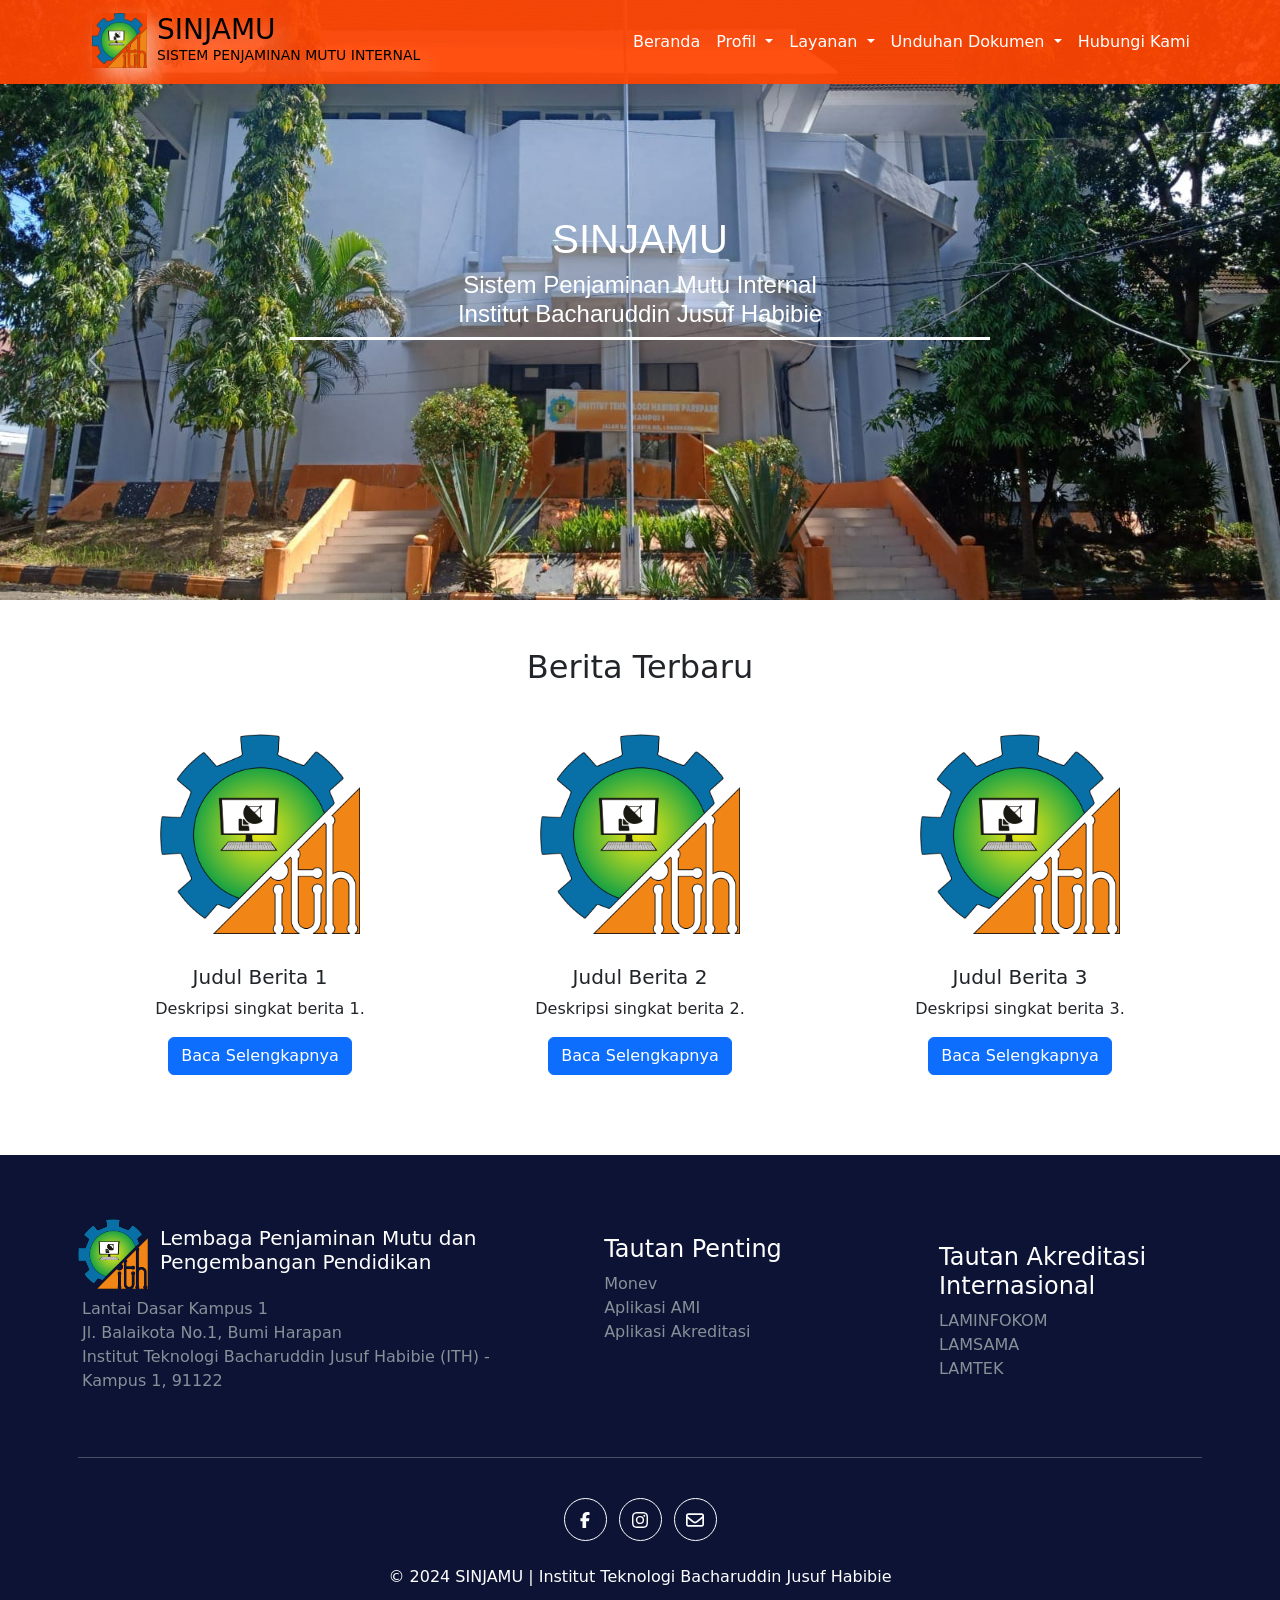
<file: index.html>
<!DOCTYPE html>
<html lang="id">
<head>
    <meta charset="UTF-8">
    <meta name="viewport" content="width=device-width, initial-scale=1.0">
    <title>Lembaga Penjaminan Mutu dan Pengembangan Pendidikan</title>
    <link href="https://cdn.jsdelivr.net/npm/bootstrap@5.3.3/dist/css/bootstrap.min.css" rel="stylesheet" integrity="sha384-QWTKZyjpPEjISv5WaRU9OFeRpok6YctnYmDr5pNlyT2bRjXh0JMhjY6hW+ALEwIH" crossorigin="anonymous">
    <link href="https://fonts.googleapis.com/css2?family=Open+Sans:wght@400;600;700&display=swap" rel="stylesheet">
    <script src="https://cdn.jsdelivr.net/npm/bootstrap@5.3.3/dist/js/bootstrap.bundle.min.js" integrity="sha384-YvpcrYf0tY3lHB60NNkmXc5s9fDVZLESaAA55NDzOxhy9GkcIdslK1eN7N6jIeHz" crossorigin="anonymous"></script>
    <link rel="stylesheet" href="css.css">
</head>
<body>
    <nav
      class="navbar navbar-expand-lg shadow-lg fixed-top text-light"
    >
      <div class="container">
        <a class="navbar-brand" href="#">
          <img width="50px" height="50px" src="Logo.png" alt="Logo" class="logo" />
          <h3 class="judul-utama ">SINJAMU <br>
            <span class="subjudul">SISTEM PENJAMINAN MUTU INTERNAL</span></h3>
        </a>
        <button class="navbar-toggler" type="button" data-bs-toggle="collapse" data-bs-target="#navbarSupportedContent" aria-controls="navbarSupportedContent" aria-expanded="false" aria-label="Toggle navigation">
            <span class="navbar-toggler-icon"></span>
          </button>
          <div class="collapse navbar-collapse flex justify-content-end" id="navbarSupportedContent">
            <ul class="navbar-nav mb-2 mb-lg-0 text-light">
              <li class="nav-item">
                <a class="nav-link" aria-current="page" href="beranda.html">Beranda</a>
              </li>
              <li class="nav-item dropdown hover-dropdown">
                <a class="nav-link dropdown-toggle" href="#" role="button" data-bs-toggle="dropdown" aria-expanded="false">
                  Profil
                </a>
                <ul class="dropdown-menu ">
                  <li><a class="dropdown-item" href="sejarah.html">Sejarah</a></li>
                  <li><a class="dropdown-item" href="visidanmisi.html">Visi dan Misi</a></li>
                  <li><a class="dropdown-item" href="struktur.html">Struktur Organisasi</a></li>
                  <li><a class="dropdown-item" href="dosendanstaff.html">Dosen dan Staff</a></li>
                </ul>
              </li>
              <li class="nav-item dropdown hover-dropdown">
                <a class="nav-link dropdown-toggle" href="#" role="button" data-bs-toggle="dropdown" aria-expanded="false">
                  Layanan
                </a>
                <ul class="dropdown-menu">
                  <li><a class="dropdown-item" href="monev.html">Monitoring dan Evaluasi</a></li>
                  <li><a class="dropdown-item" href="ami.html">Audit Mutu Internal (AMI)</a></li>
                  <li><a class="dropdown-item" href="akreditasi.html">Akreditasi</a></li>
                </ul>
              </li>
              <li class="nav-item dropdown hover-dropdown">
                <a class="nav-link dropdown-toggle" href="index.html" >Unduhan Dokumen </a>
                <ul class="dropdown-menu">
                  <li><a class="dropdown-item" href="monev.html">Monitoring dan Evaluasi</a></li>
                  <li><a class="dropdown-item" href="ami.html">Audit Mutu Internal (AMI)</a></li>
                  <li><a class="dropdown-item" href="akreditasi.html">Akreditasi</a></li>
                </ul>
              </li>
              <li class="nav-item">
                <a class="nav-link" aria-current="page" href="#footer">Hubungi Kami</a>
              </li>
            </ul>
        </div>
      </div>
    </nav>


    <main class="mb-4">
        <div id="carouselExampleAutoplaying" class="carousel slide" data-bs-ride="carousel">
            <div class="carousel-inner">
              <div class="carousel-item active" data-bs-interval="2000">
                <img height="600px" src="kampus 1.1.jpeg" class="d-block w-100" alt="...">
                <div class="carousel-caption d-none d-md-block custom-caption ">
                    <div class="hero-text">
                        <h1 class="text-lightf">SINJAMU</h1>
                        <h4>Sistem Penjaminan Mutu Internal <br> Institut Bacharuddin Jusuf Habibie</h4>
                        <span style="background-color: #ffff;">
                    </div>
                </div>
              </div>
              <div class="carousel-item" data-bs-interval="2000">
                <img height="600px" src="kampus 1.2.jpeg" class="d-block w-100" alt="...">
                <div class="carousel-caption d-none d-md-block custom-caption ">
                    <div class="hero-text">
                        <h1 class="text-lightf">SINJAMU</h1>
                        <h4>Sistem Penjaminan Mutu Internal <br> Institut Bacharuddin Jusuf Habibie</h4>
                        <span style="background-color: #ffff;">
                    </div>
                </div>
              </div>
            </div>
            <button class="carousel-control-prev" type="button" data-bs-target="#carouselExampleAutoplaying" data-bs-slide="prev">
              <span class="carousel-control-prev-icon" aria-hidden="true"></span>
              <span class="visually-hidden">Previous</span>
            </button>
            <button class="carousel-control-next" type="button" data-bs-target="#carouselExampleAutoplaying" data-bs-slide="next">
              <span class="carousel-control-next-icon" aria-hidden="true"></span>
              <span class="visually-hidden">Next</span>
            </button>

            <div class="mt-5">
                <h2 class="mb-4 berita">Berita Terbaru</h2>
                <div class="container text-center my-5">
                    <div class="row justify-content-center">
                        <div class="col-md-4 mx-auto berita-item text-center">
                            <img src="Logo.png" alt="Berita 1" class="img-fluid">
                            <h5>Judul Berita 1</h5>
                            <p>Deskripsi singkat berita 1.</p>
                            <a href="berita1.html" class="btn btn-primary">Baca Selengkapnya</a>
                        </div>
                        <div class="col-md-4 mx-auto berita-item text-center">
                            <img src="Logo.png" alt="Berita 2" class="img-fluid">
                            <h5>Judul Berita 2</h5>
                            <p>Deskripsi singkat berita 2.</p>
                            <a href="berita2.html" class="btn btn-primary">Baca Selengkapnya</a>
                        </div>
                        <div class="col-md-4 mx-auto berita-item text-center">
                            <img src="Logo.png" alt="Berita 3" class="img-fluid">
                            <h5>Judul Berita 3</h5>
                            <p>Deskripsi singkat berita 3.</p>
                            <a href="berita3.html" class="btn btn-primary">Baca Selengkapnya</a>
                        </div>
                    </div>
                </div>
            </div>
        </main>
        
        
        
        <footer id="footer"
      class="text-start text-lg-start text-white pt-3 px-3"
      style="background-color: #0c1335"
    >
      <div class="container px-2">  
        <section class="">
          <div class="row justify-content-between mt-5 mb-5">
            <div
              class="col-lg-5 col-md-6 pe-4"
              data-aos="fade-down"
              data-aos-duration="1000"
            >
              <div class="brand-footer fw-bold mb-2">
                <img src="Logo.png" width="70px" alt="">
                <h5>Lembaga Penjaminan Mutu dan Pengembangan Pendidikan</h5>
              </div>
              <p style="color: #869198" class="maps ps-1">
                <a target="_blank" href="https://www.google.com/maps/place/Institut+Teknologi+Bacharuddin+Jusuf+Habibie+(+ITH+)+Kampus+1+Rektorat/@-4.0287652,119.6333337,17z/data=!3m1!4b1!4m6!3m5!1s0x2d95bbb762bcd13d:0x95845218a1ae2419!8m2!3d-4.0287652!4d119.6333337!16s%2Fg%2F11fq8b5jqy?entry=ttu">
                  Lantai Dasar Kampus 1<br />
                  Jl. Balaikota No.1, Bumi Harapan<br />
                  Institut Teknologi Bacharuddin Jusuf Habibie (ITH) - Kampus 1, 91122
                </a>
              </p>
            </div>
            <div
              id="text-footer"
              class="col-lg-3 col-md-6 mb-1 mb-md-5 ms-2"
              data-aos="fade-down"
              data-aos-duration="1100"
            >
              <h4 class="mb-2 mt-3">Tautan Penting</h4>
              <ul class="list-unstyled mb-0">
                <li>
                  <a
                    href=""
                    target="_blank"
                    class="text-footer text-decoration-none"
                    >Monev</a
                  >
                </li>
                <li>
                  <a
                    class="text-footer text-decoration-none"
                    target="_blank"
                    href=""
                    >Aplikasi AMI</a
                  >
                </li>
                <li>
                  <a
                    class="text-footer text-decoration-none"
                    target="_blank"
                    href=""
                    >Aplikasi Akreditasi</a
                  >
                </li>
              </ul>
            </div>
            <div
              id="text-footer"
              class="col-lg-3 col-md-6 mb-md-0 ms-2"
              data-aos="fade-down"
              data-aos-duration="1200"
            >
              <h4 class="mb-2 mt-4">Tautan Akreditasi Internasional</h4>
              <ul class="list-unstyled mb-0">
                <li>
                  <a href="#" class="text-footer text-decoration-none">LAMINFOKOM</a>
                </li>
                <li>
                  <a href="#about" class="text-footer text-decoration-none"
                    >LAMSAMA</a
                  >
                </li>
                <li>
                  <a href="#project" class="text-footer text-decoration-none"
                    >LAMTEK</a
                  >
                </li>
              </ul>
            </div>
          </div>
        </section>

        <hr class="pb-4" />

        <section class="mb-4 text-center d-flex justify-content-center">
          <main>
            <ul class="example-1">
              <li
                class="icon-content"
              >
                <a
                  class="link-footer"
                  data-social="facebook"
                  aria-label="Facebook"
                  href="https://web.facebook.com/ith.parepare?mibextid=ZbWKwL&_rdc=1&_rdr"
                  target="_blank"
                >
                <svg xmlns="http://www.w3.org/2000/svg" width="16" height="16" viewBox="0 0 320 512"><!--!Font Awesome Free 6.5.2 by @fontawesome - https://fontawesome.com License - https://fontawesome.com/license/free Copyright 2024 Fonticons, Inc.--><path fill="currentColor" d="M80 299.3V512H196V299.3h86.5l18-97.8H196V166.9c0-51.7 20.3-71.5 72.7-71.5c16.3 0 29.4 .4 37 1.2V7.9C291.4 4 256.4 0 236.2 0C129.3 0 80 50.5 80 159.4v42.1H14v97.8H80z"/></svg>
                </a>
                <div class="tooltip">Facebook</div>
              </li>
              <li
              class="icon-content"
            >
              <a
                class="link-footer"
                data-social="instagram"
                aria-label="Instagram"
                href="https://www.instagram.com/ith.campus?igsh=MTVxYmZyems0M2x0Yw%3D%3D"
                target="_blank"
              >
                <svg
                  xmlns="http://www.w3.org/2000/svg"
                  width="16"
                  height="16"
                  fill="currentColor"
                  class="bi bi-instagram"
                  viewBox="0 0 16 16"
                >
                  <path
                    d="M8 0C5.829 0 5.556.01 4.703.048 3.85.088 3.269.222 2.76.42a3.9 3.9 0 0 0-1.417.923A3.9 3.9 0 0 0 .42 2.76C.222 3.268.087 3.85.048 4.7.01 5.555 0 5.827 0 8.001c0 2.172.01 2.444.048 3.297.04.852.174 1.433.372 1.942.205.526.478.972.923 1.417.444.445.89.719 1.416.923.51.198 1.09.333 1.942.372C5.555 15.99 5.827 16 8 16s2.444-.01 3.298-.048c.851-.04 1.434-.174 1.943-.372a3.9 3.9 0 0 0 1.416-.923c.445-.445.718-.891.923-1.417.197-.509.332-1.09.372-1.942C15.99 10.445 16 10.173 16 8s-.01-2.445-.048-3.299c-.04-.851-.175-1.433-.372-1.941a3.9 3.9 0 0 0-.923-1.417A3.9 3.9 0 0 0 13.24.42c-.51-.198-1.092-.333-1.943-.372C10.443.01 10.172 0 7.998 0zm-.717 1.442h.718c2.136 0 2.389.007 3.232.046.78.035 1.204.166 1.486.275.373.145.64.319.92.599s.453.546.598.92c.11.281.24.705.275 1.485.039.843.047 1.096.047 3.231s-.008 2.389-.047 3.232c-.035.78-.166 1.203-.275 1.485a2.5 2.5 0 0 1-.599.919c-.28.28-.546.453-.92.598-.28.11-.704.24-1.485.276-.843.038-1.096.047-3.232.047s-2.39-.009-3.233-.047c-.78-.036-1.203-.166-1.485-.276a2.5 2.5 0 0 1-.92-.598 2.5 2.5 0 0 1-.6-.92c-.109-.281-.24-.705-.275-1.485-.038-.843-.046-1.096-.046-3.233s.008-2.388.046-3.231c.036-.78.166-1.204.276-1.486.145-.373.319-.64.599-.92s.546-.453.92-.598c.282-.11.705-.24 1.485-.276.738-.034 1.024-.044 2.515-.045zm4.988 1.328a.96.96 0 1 0 0 1.92.96.96 0 0 0 0-1.92m-4.27 1.122a4.109 4.109 0 1 0 0 8.217 4.109 4.109 0 0 0 0-8.217m0 1.441a2.667 2.667 0 1 1 0 5.334 2.667 2.667 0 0 1 0-5.334"
                  />
                </svg>
              </a>
              <div class="tooltip">Instagram</div>
            </li>
              <li
                class="icon-content"
              >
                <a
                  class="link-footer"
                  data-social="email"
                  aria-label="Email"
                  href="mailto:alfiaan8@gmail.com"
                  target="_blank"
                >
                <svg xmlns="http://www.w3.org/2000/svg" width="18" height="18" viewBox="0 0 512 512"><!--!Font Awesome Free 6.5.2 by @fontawesome - https://fontawesome.com License - https://fontawesome.com/license/free Copyright 2024 Fonticons, Inc.--><path fill="currentColor" d="M64 112c-8.8 0-16 7.2-16 16v22.1L220.5 291.7c20.7 17 50.4 17 71.1 0L464 150.1V128c0-8.8-7.2-16-16-16H64zM48 212.2V384c0 8.8 7.2 16 16 16H448c8.8 0 16-7.2 16-16V212.2L322 328.8c-38.4 31.5-93.7 31.5-132 0L48 212.2zM0 128C0 92.7 28.7 64 64 64H448c35.3 0 64 28.7 64 64V384c0 35.3-28.7 64-64 64H64c-35.3 0-64-28.7-64-64V128z"/></svg>
                </a>
                <div class="tooltip">Email</div>
              </li>
            </ul>
          </main>
        </section>
      </div>
      <div class="text-cr text-center pb-2">
        <p>
          © 2024 SINJAMU | Institut Teknologi Bacharuddin Jusuf Habibie
        </p>
      </div>
    </footer>
</body>
</html>
</file>
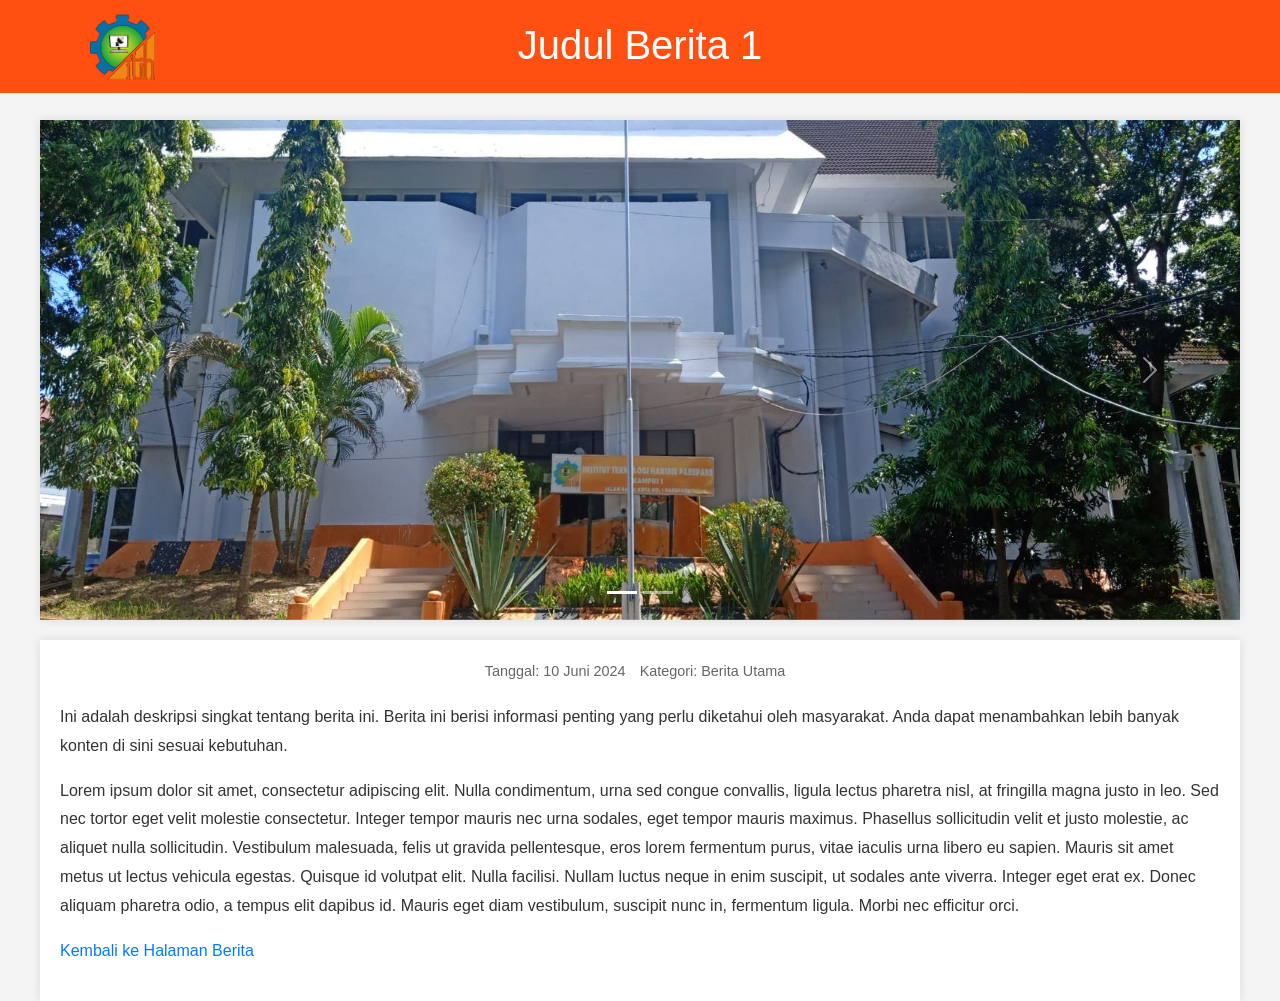
<file: berita1.html>
<!DOCTYPE html>
<html lang="en">
<head>
    <meta charset="UTF-8">
    <meta name="viewport" content="width=device-width, initial-scale=1.0">
    <title>Judul Berita</title>
    <link rel="stylesheet" href="https://cdnjs.cloudflare.com/ajax/libs/font-awesome/5.15.3/css/all.min.css">
    <link href="https://cdn.jsdelivr.net/npm/bootstrap@5.3.3/dist/css/bootstrap.min.css" rel="stylesheet" integrity="sha384-QWTKZyjpPEjISv5WaRU9OFeRpok6YctnYmDr5pNlyT2bRjXh0JMhjY6hW+ALEwIH" crossorigin="anonymous">
    <link href="https://fonts.googleapis.com/css2?family=Open+Sans:wght@400;600;700&display=swap" rel="stylesheet">
    <script src="https://cdn.jsdelivr.net/npm/bootstrap@5.3.3/dist/js/bootstrap.bundle.min.js" integrity="sha384-YvpcrYf0tY3lHB60NNkmXc5s9fDVZLESaAA55NDzOxhy9GkcIdslK1eN7N6jIeHz" crossorigin="anonymous"></script>
    <style>
        body {
            font-family: Arial, sans-serif;
            margin: 0;
            padding: 0;
            background-color: #f4f4f4;
            color: #333;
            line-height: 1.6;
        }
        header {
            background-color: #ff4400ee;
            color: #fff;    
            text-align: center;
            margin-bottom:0;
            position: fixed;
            width: 100%;
            top: 0;
            left: 0;
            z-index: 1000;
            display: flex;
            align-items: center;
            justify-content: center;
        }
        .header-overlay {
            position: absolute;
            top: 0;
            left: 0;
            width: 100%;
            height: 100%;
            background-color: rgba(0, 0, 0, 0.5);
            z-index: -1;
        }
        .header-content {
            position: relative;
            z-index: 1;
        }

        .logo {
            position: absolute;
            left: 90px;
            top: 50%;
            transform: translateY(-50%);
        }

        .content-wrapper {
            margin-top: 120px; /* Tambahkan margin-top untuk menghindari header yang tertutup */
        }

        .container {
            max-width: 1200px;
            margin: 0 auto;
            padding: 20px;
            background-color: #fff;
            box-shadow: 0 0 10px rgba(0, 0, 0, 0.1);
        }
        h1 {
            margin-top: 45px;
            margin-bottom: 0;
            color: #fff;
            text-align: center;
            position: relative;
            top: 50%;
            transform: translateY(-50%);
        }
        .meta {
            margin-bottom: 20px;
            font-size: 0.9em;
            color: #666;
            text-align: center;
        }
        .meta span {
            margin-right: 10px;
        }
        .content {
            margin-top: 20px;
            line-height: 1.8;
        }
        a {
            color: #007bff;
            text-decoration: none;
        }
        a:hover {
            text-decoration: underline;
        }
        .back-link {
            margin-top: 20px;
            text-align: center;
        }
        .back-link a {
            color: #333;
            font-weight: bold;
        }
        .back-link a:hover {
            color: #007bff;
        }
        
        .carousel {
            max-width: 1200px; /* Sesuaikan lebar carousel */
            margin: 0 auto; /* Center carousel secara horizontal */
            box-shadow: 0 0 10px rgba(0, 0, 0, 0.1);
            margin-bottom: 20px;
        }
        .carousel-item img {
            width: 100%;
            height: 500px; /* Sesuaikan tinggi carousel */
            object-fit: cover; /* Menjaga proporsi gambar */
        }
    </style>
</head>
<body>

<header>
    <img src="Logo.png" alt="Logo" class="logo" width="65" height="65">
    <h1>Judul Berita 1</h1>
</header>

<main class="content-wrapper">
    <div id="carouselExampleInterval" class="carousel slide" data-bs-ride="carousel">
        <div class="carousel-indicators">
          <button type="button" data-bs-target="#carouselExampleIndicators" data-bs-slide-to="0" class="active" aria-current="true" aria-label="Slide 1"></button>
          <button type="button" data-bs-target="#carouselExampleIndicators" data-bs-slide-to="1" aria-label="Slide 2"></button>
        </div>
        <div class="carousel-inner">
          <div class="carousel-item active" data-bs-interval="2000">
            <img src="kampus 1.1.jpeg" class="d-block w-100" alt="...">
          </div>
          <div class="carousel-item" data-bs-interval="1000">
            <img src="kampus 1.2.jpeg" class="d-block w-100" alt="...">
          </div>
        </div>
        <button class="carousel-control-prev" type="button" data-bs-target="#carouselExampleInterval" data-bs-slide="prev">
            <span class="carousel-control-prev-icon" aria-hidden="true"></span>
            <span class="visually-hidden">Previous</span>
          </button>
          <button class="carousel-control-next" type="button" data-bs-target="#carouselExampleInterval" data-bs-slide="next">
            <span class="carousel-control-next-icon" aria-hidden="true"></span>
            <span class="visually-hidden">Next</span>
          </button>
      </div>
    <div class="container">
        <div class="meta">
            <span>Tanggal: 10 Juni 2024</span>
            <span>Kategori: Berita Utama</span>
        </div>
        
        <div class="content">
            <p>Ini adalah deskripsi singkat tentang berita ini. Berita ini berisi informasi penting yang perlu diketahui oleh masyarakat. Anda dapat menambahkan lebih banyak konten di sini sesuai kebutuhan.</p>
            
            <p>Lorem ipsum dolor sit amet, consectetur adipiscing elit. Nulla condimentum, urna sed congue convallis, ligula lectus pharetra nisl, at fringilla magna justo in leo. Sed nec tortor eget velit molestie consectetur. Integer tempor mauris nec urna sodales, eget tempor mauris maximus. Phasellus sollicitudin velit et justo molestie, ac aliquet nulla sollicitudin. Vestibulum malesuada, felis ut gravida pellentesque, eros lorem fermentum purus, vitae iaculis urna libero eu sapien. Mauris sit amet metus ut lectus vehicula egestas. Quisque id volutpat elit. Nulla facilisi. Nullam luctus neque in enim suscipit, ut sodales ante viverra. Integer eget erat ex. Donec aliquam pharetra odio, a tempus elit dapibus id. Mauris eget diam vestibulum, suscipit nunc in, fermentum ligula. Morbi nec efficitur orci.</p>
            
            <p><a href="beranda.html">Kembali ke Halaman Berita</a></p>
        </div>
    </div>
</main>

</body>
</html>
</file>
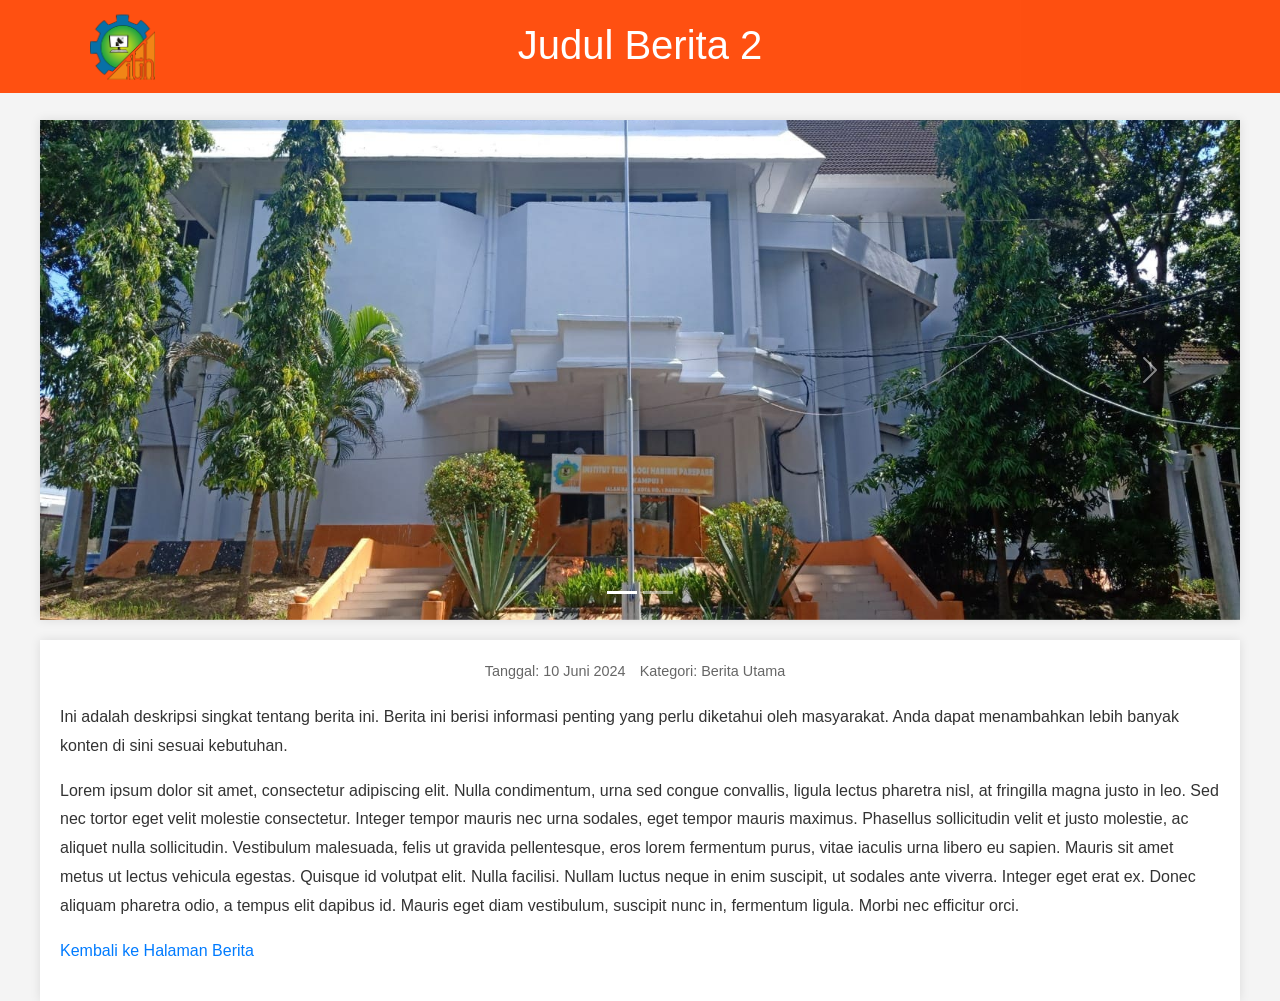
<file: berita2.html>
<!DOCTYPE html>
<html lang="en">
<head>
    <meta charset="UTF-8">
    <meta name="viewport" content="width=device-width, initial-scale=1.0">
    <title>Judul Berita</title>
    <link rel="stylesheet" href="https://cdnjs.cloudflare.com/ajax/libs/font-awesome/5.15.3/css/all.min.css">
    <link href="https://cdn.jsdelivr.net/npm/bootstrap@5.3.3/dist/css/bootstrap.min.css" rel="stylesheet" integrity="sha384-QWTKZyjpPEjISv5WaRU9OFeRpok6YctnYmDr5pNlyT2bRjXh0JMhjY6hW+ALEwIH" crossorigin="anonymous">
    <link href="https://fonts.googleapis.com/css2?family=Open+Sans:wght@400;600;700&display=swap" rel="stylesheet">
    <script src="https://cdn.jsdelivr.net/npm/bootstrap@5.3.3/dist/js/bootstrap.bundle.min.js" integrity="sha384-YvpcrYf0tY3lHB60NNkmXc5s9fDVZLESaAA55NDzOxhy9GkcIdslK1eN7N6jIeHz" crossorigin="anonymous"></script>
    <style>
        body {
            font-family: Arial, sans-serif;
            margin: 0;
            padding: 0;
            background-color: #f4f4f4;
            color: #333;
            line-height: 1.6;
        }
        header {
            background-color: #ff4400ee;
            color: #fff;    
            text-align: center;
            margin-bottom:0;
            position: fixed;
            width: 100%;
            top: 0;
            left: 0;
            z-index: 1000;
            display: flex;
            align-items: center;
            justify-content: center;
        }
        .header-overlay {
            position: absolute;
            top: 0;
            left: 0;
            width: 100%;
            height: 100%;
            background-color: rgba(0, 0, 0, 0.5);
            z-index: -1;
        }
        .header-content {
            position: relative;
            z-index: 1;
        }

        .logo {
            position: absolute;
            left: 90px;
            top: 50%;
            transform: translateY(-50%);
        }

        .content-wrapper {
            margin-top: 120px; /* Tambahkan margin-top untuk menghindari header yang tertutup */
        }

        .container {
            max-width: 1200px;
            margin: 0 auto;
            padding: 20px;
            background-color: #fff;
            box-shadow: 0 0 10px rgba(0, 0, 0, 0.1);
        }
        h1 {
            margin-top: 45px;
            margin-bottom: 0;
            color: #fff;
            text-align: center;
            position: relative;
            top: 50%;
            transform: translateY(-50%);
        }
        .meta {
            margin-bottom: 20px;
            font-size: 0.9em;
            color: #666;
            text-align: center;
        }
        .meta span {
            margin-right: 10px;
        }
        .content {
            margin-top: 20px;
            line-height: 1.8;
        }
        a {
            color: #007bff;
            text-decoration: none;
        }
        a:hover {
            text-decoration: underline;
        }
        .back-link {
            margin-top: 20px;
            text-align: center;
        }
        .back-link a {
            color: #333;
            font-weight: bold;
        }
        .back-link a:hover {
            color: #007bff;
        }
        
        .carousel {
            max-width: 1200px; /* Sesuaikan lebar carousel */
            margin: 0 auto; /* Center carousel secara horizontal */
            box-shadow: 0 0 10px rgba(0, 0, 0, 0.1);
            margin-bottom: 20px;
        }
        .carousel-item img {
            width: 100%;
            height: 500px; /* Sesuaikan tinggi carousel */
            object-fit: cover; /* Menjaga proporsi gambar */
        }
    </style>
</head>
<body>

<header>
    <img src="Logo.png" alt="Logo" class="logo" width="65" height="65">
    <h1>Judul Berita 2</h1>
</header>

<main class="content-wrapper">
    <div id="carouselExampleInterval" class="carousel slide" data-bs-ride="carousel">
        <div class="carousel-indicators">
          <button type="button" data-bs-target="#carouselExampleIndicators" data-bs-slide-to="0" class="active" aria-current="true" aria-label="Slide 1"></button>
          <button type="button" data-bs-target="#carouselExampleIndicators" data-bs-slide-to="1" aria-label="Slide 2"></button>
        </div>
        <div class="carousel-inner">
          <div class="carousel-item active" data-bs-interval="2000">
            <img src="kampus 1.1.jpeg" class="d-block w-100" alt="...">
          </div>
          <div class="carousel-item" data-bs-interval="1000">
            <img src="kampus 1.2.jpeg" class="d-block w-100" alt="...">
          </div>
        </div>
        <button class="carousel-control-prev" type="button" data-bs-target="#carouselExampleInterval" data-bs-slide="prev">
            <span class="carousel-control-prev-icon" aria-hidden="true"></span>
            <span class="visually-hidden">Previous</span>
          </button>
          <button class="carousel-control-next" type="button" data-bs-target="#carouselExampleInterval" data-bs-slide="next">
            <span class="carousel-control-next-icon" aria-hidden="true"></span>
            <span class="visually-hidden">Next</span>
          </button>
      </div>
    <div class="container">
        <div class="meta">
            <span>Tanggal: 10 Juni 2024</span>
            <span>Kategori: Berita Utama</span>
        </div>
        
        <div class="content">
            <p>Ini adalah deskripsi singkat tentang berita ini. Berita ini berisi informasi penting yang perlu diketahui oleh masyarakat. Anda dapat menambahkan lebih banyak konten di sini sesuai kebutuhan.</p>
            
            <p>Lorem ipsum dolor sit amet, consectetur adipiscing elit. Nulla condimentum, urna sed congue convallis, ligula lectus pharetra nisl, at fringilla magna justo in leo. Sed nec tortor eget velit molestie consectetur. Integer tempor mauris nec urna sodales, eget tempor mauris maximus. Phasellus sollicitudin velit et justo molestie, ac aliquet nulla sollicitudin. Vestibulum malesuada, felis ut gravida pellentesque, eros lorem fermentum purus, vitae iaculis urna libero eu sapien. Mauris sit amet metus ut lectus vehicula egestas. Quisque id volutpat elit. Nulla facilisi. Nullam luctus neque in enim suscipit, ut sodales ante viverra. Integer eget erat ex. Donec aliquam pharetra odio, a tempus elit dapibus id. Mauris eget diam vestibulum, suscipit nunc in, fermentum ligula. Morbi nec efficitur orci.</p>
            
            <p><a href="beranda.html">Kembali ke Halaman Berita</a></p>
        </div>
    </div>
</main>

</body>
</html>
</file>
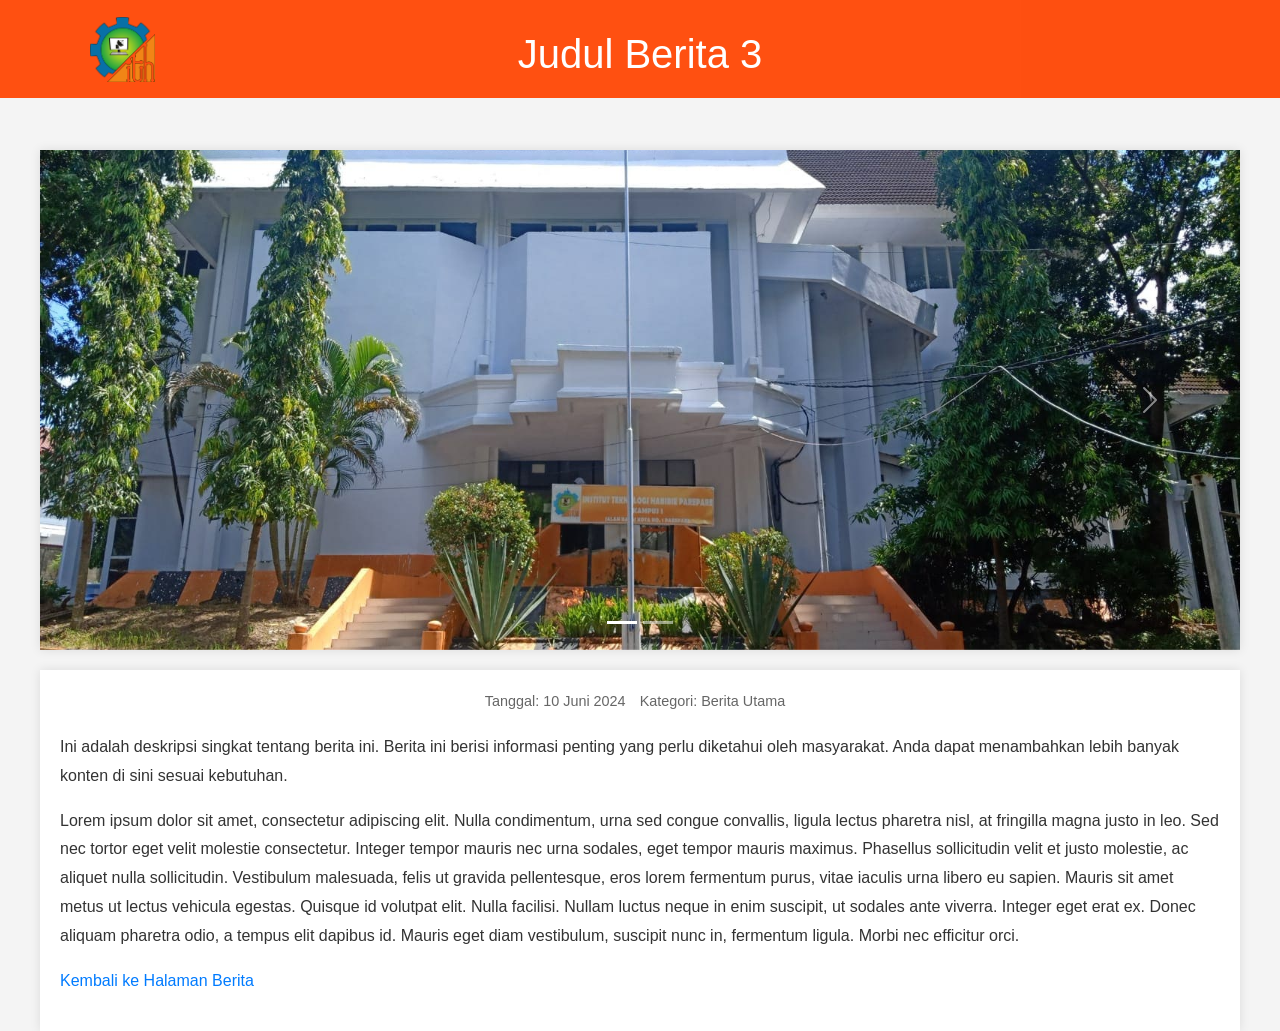
<file: berita3.html>
<!DOCTYPE html>
<html lang="en">
<head>
    <meta charset="UTF-8">
    <meta name="viewport" content="width=device-width, initial-scale=1.0">
    <title>Judul Berita</title>
    <link rel="stylesheet" href="https://cdnjs.cloudflare.com/ajax/libs/font-awesome/5.15.3/css/all.min.css">
    <link href="https://cdn.jsdelivr.net/npm/bootstrap@5.3.3/dist/css/bootstrap.min.css" rel="stylesheet" integrity="sha384-QWTKZyjpPEjISv5WaRU9OFeRpok6YctnYmDr5pNlyT2bRjXh0JMhjY6hW+ALEwIH" crossorigin="anonymous">
    <link href="https://fonts.googleapis.com/css2?family=Open+Sans:wght@400;600;700&display=swap" rel="stylesheet">
    <script src="https://cdn.jsdelivr.net/npm/bootstrap@5.3.3/dist/js/bootstrap.bundle.min.js" integrity="sha384-YvpcrYf0tY3lHB60NNkmXc5s9fDVZLESaAA55NDzOxhy9GkcIdslK1eN7N6jIeHz" crossorigin="anonymous"></script>
    <style>
        body {
            font-family: Arial, sans-serif;
            margin: 0;
            padding: 0;
            background-color: #f4f4f4;
            color: #333;
            line-height: 1.6;
        }
        header {
            background-color: #ff4400ee;
            color: #fff;    
            text-align: center;
            margin-bottom:0;
            position: fixed;
            width: 100%;
            top: 0;
            left: 0;
            z-index: 1000;
            display: flex;
            align-items: center;
            justify-content: center;
            padding: 10px 0; /* Mengurangi padding atas dan bawah */
            margin-top: 0; /* Mengurangi margin-top */
        }
        .logo {
            position: absolute;
            left: 10px;
        }
        h1 {
            margin-top: 0;
            margin-bottom: 0;
        }

        @media (min-width: 768px) {
            header {
                padding: 20px 0;
            }
            .logo {
                left: 90px;
            }
            h1 {
                margin-top: 10px;
            }
        }

        /* Gaya lainnya tetap sama */
        .header-overlay {
            position: absolute;
            top: 0;
            left: 0;
            width: 100%;
            height: 100%;
            background-color: rgba(0, 0, 0, 0.5);
            z-index: -1;
        }
        .header-content {
            position: relative;
            z-index: 1;
        }

        .content-wrapper {
            margin-top: 150px;
        }

        .container {
            max-width: 1200px;
            margin: 0 auto;
            padding: 20px;
            background-color: #fff;
            box-shadow: 0 0 10px rgba(0, 0, 0, 0.1);
        }
        .meta {
            margin-bottom: 20px;
            font-size: 0.9em;
            color: #666;
            text-align: center;
        }
        .meta span {
            margin-right: 10px;
        }
        .content {
            margin-top: 20px;
            line-height: 1.8;
        }
        a {
            color: #007bff;
            text-decoration: none;
        }
        a:hover {
            text-decoration: underline;
        }
        .back-link {
            margin-top: 20px;
            text-align: center;
        }
        .back-link a {
            color: #333;
            font-weight: bold;
        }
        .back-link a:hover {
            color: #007bff;
        }
        
        .carousel {
            max-width: 1200px;
            margin: 0 auto;
            box-shadow: 0 0 10px rgba(0, 0, 0, 0.1);
            margin-bottom: 20px;
        }
        .carousel-item img {
            width: 100%;
            height: 500px;
            object-fit: cover;
        }
    </style>
</head>
<body>

<header>
    <img src="Logo.png" alt="Logo" class="logo" width="65" height="65">
    <h1>Judul Berita 3</h1>
</header>

<main class="content-wrapper">
    <div id="carouselExampleInterval" class="carousel slide" data-bs-ride="carousel">
        <div class="carousel-indicators">
          <button type="button" data-bs-target="#carouselExampleIndicators" data-bs-slide-to="0" class="active" aria-current="true" aria-label="Slide 1"></button>
          <button type="button" data-bs-target="#carouselExampleIndicators" data-bs-slide-to="1" aria-label="Slide 2"></button>
        </div>
        <div class="carousel-inner">
          <div class="carousel-item active" data-bs-interval="2000">
            <img src="kampus 1.1.jpeg" class="d-block w-100" alt="...">
          </div>
          <div class="carousel-item" data-bs-interval="2000">
            <img src="kampus 1.2.jpeg" class="d-block w-100" alt="...">
          </div>
        </div>
        <button class="carousel-control-prev" type="button" data-bs-target="#carouselExampleInterval" data-bs-slide="prev">
            <span class="carousel-control-prev-icon" aria-hidden="true"></span>
            <span class="visually-hidden">Previous</span>
          </button>
          <button class="carousel-control-next" type="button" data-bs-target="#carouselExampleInterval" data-bs-slide="next">
            <span class="carousel-control-next-icon" aria-hidden="true"></span>
            <span class="visually-hidden">Next</span>
          </button>
      </div>
    <div class="container">
        <div class="meta">
            <span>Tanggal: 10 Juni 2024</span>
            <span>Kategori: Berita Utama</span>
        </div>
        
        <div class="content">
            <p>Ini adalah deskripsi singkat tentang berita ini. Berita ini berisi informasi penting yang perlu diketahui oleh masyarakat. Anda dapat menambahkan lebih banyak konten di sini sesuai kebutuhan.</p>
            
            <p>Lorem ipsum dolor sit amet, consectetur adipiscing elit. Nulla condimentum, urna sed congue convallis, ligula lectus pharetra nisl, at fringilla magna justo in leo. Sed nec tortor eget velit molestie consectetur. Integer tempor mauris nec urna sodales, eget tempor mauris maximus. Phasellus sollicitudin velit et justo molestie, ac aliquet nulla sollicitudin. Vestibulum malesuada, felis ut gravida pellentesque, eros lorem fermentum purus, vitae iaculis urna libero eu sapien. Mauris sit amet metus ut lectus vehicula egestas. Quisque id volutpat elit. Nulla facilisi. Nullam luctus neque in enim suscipit, ut sodales ante viverra. Integer eget erat ex. Donec aliquam pharetra odio, a tempus elit dapibus id. Mauris eget diam vestibulum, suscipit nunc in, fermentum ligula. Morbi nec efficitur orci.</p>
            
            <p><a href="beranda.html">Kembali ke Halaman Berita</a></p>
        </div>
    </div>
</main>

</body>
</html>
</file>
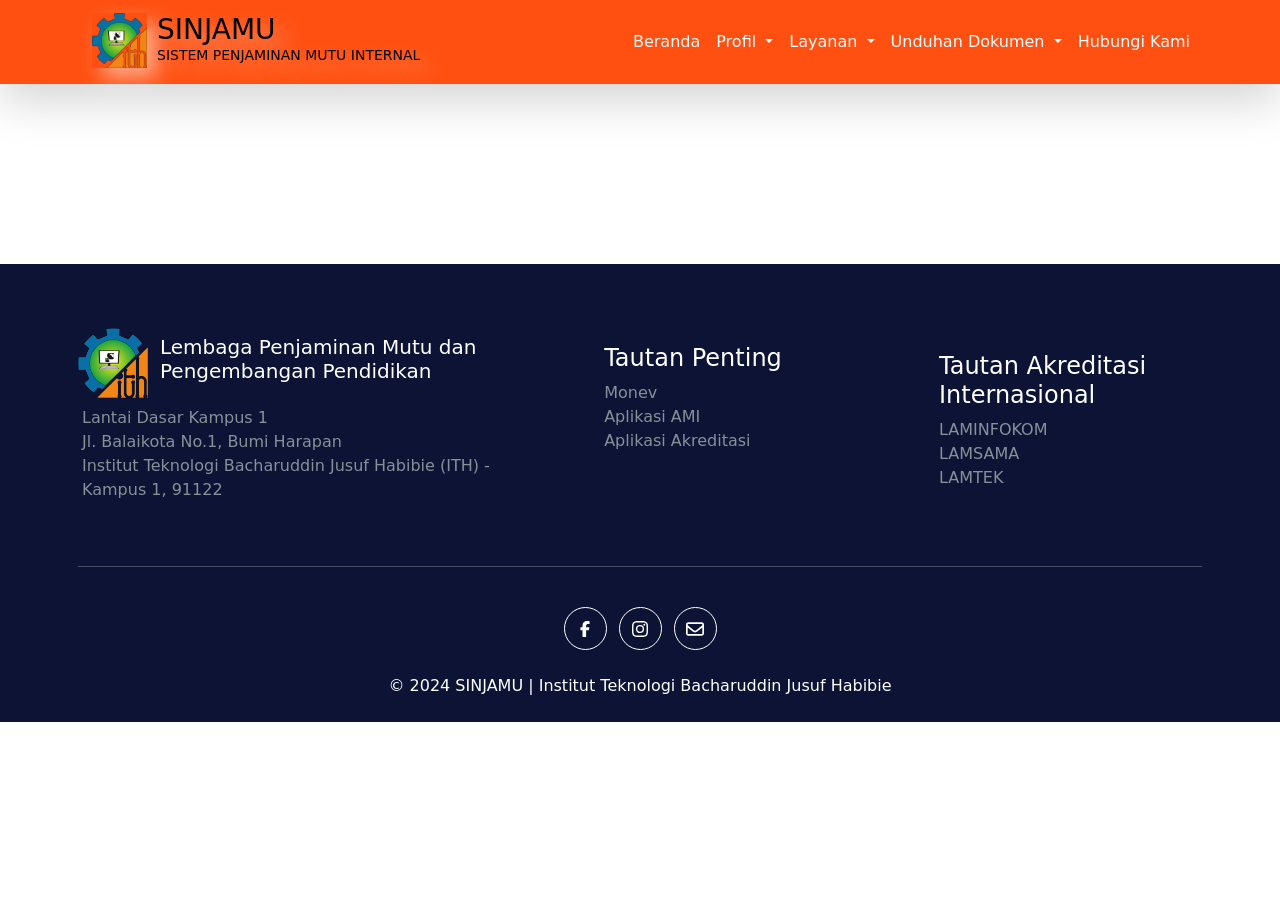
<file: dosendanstaff.html>
<!DOCTYPE html>
<html lang="id">
<head>
    <meta charset="UTF-8">
    <meta name="viewport" content="width=device-width, initial-scale=1.0">
    <title>Lembaga Penjaminan Mutu dan Pengembangan Pendidikan</title>
    <link href="https://cdn.jsdelivr.net/npm/bootstrap@5.3.3/dist/css/bootstrap.min.css" rel="stylesheet" integrity="sha384-QWTKZyjpPEjISv5WaRU9OFeRpok6YctnYmDr5pNlyT2bRjXh0JMhjY6hW+ALEwIH" crossorigin="anonymous">
    <script src="https://cdn.jsdelivr.net/npm/bootstrap@5.3.3/dist/js/bootstrap.bundle.min.js" integrity="sha384-YvpcrYf0tY3lHB60NNkmXc5s9fDVZLESaAA55NDzOxhy9GkcIdslK1eN7N6jIeHz" crossorigin="anonymous"></script>
    <link rel="stylesheet" href="css.css">
</head>
<body>
    <nav
      class="navbar navbar-expand-lg shadow-lg fixed-top text-light"
    >
      <div class="container">
        <a class="navbar-brand" href="#">
          <img width="40px" src="Logo.png" alt="Logo" class="logo" />
          <h3 class="judul-utama ">SINJAMU <br>
            <span class="subjudul">SISTEM PENJAMINAN MUTU INTERNAL</span></h3>
        </a>
        <button class="navbar-toggler" type="button" data-bs-toggle="collapse" data-bs-target="#navbarSupportedContent" aria-controls="navbarSupportedContent" aria-expanded="false" aria-label="Toggle navigation">
            <span class="navbar-toggler-icon"></span>
          </button>
          <div class="collapse navbar-collapse flex justify-content-end" id="navbarSupportedContent">
            <ul class="navbar-nav mb-2 mb-lg-0 text-light">
              <li class="nav-item">
                <a class="nav-link" aria-current="page" href="beranda.html">Beranda</a>
              </li>
              <li class="nav-item dropdown hover-dropdown">
                <a class="nav-link dropdown-toggle" href="#" role="button" data-bs-toggle="dropdown" aria-expanded="false">
                  Profil
                </a>
                <ul class="dropdown-menu ">
                  <li><a class="dropdown-item" href="sejarah.html">Sejarah</a></li>
                  <li><a class="dropdown-item" href="visidanmisi.html">Visi dan Misi</a></li>
                  <li><a class="dropdown-item" href="struktur.html">Struktur Organisasi</a></li>
                  <li><a class="dropdown-item" href="dosendanstaff.html">Dosen dan Staff</a></li>
                </ul>
              </li>
              <li class="nav-item dropdown hover-dropdown">
                <a class="nav-link dropdown-toggle" href="#" role="button" data-bs-toggle="dropdown" aria-expanded="false">
                  Layanan
                </a>
                <ul class="dropdown-menu">
                  <li><a class="dropdown-item" href="monev.html">Monitoring dan Evaluasi</a></li>
                  <li><a class="dropdown-item" href="ami.html">Audit Mutu Internal (AMI)</a></li>
                  <li><a class="dropdown-item" href="akreditasi.html">Akreditasi</a></li>
                </ul>
              </li>
              <li class="nav-item dropdown">
                <a class="nav-link dropdown-toggle" href="index.html" >Unduhan Dokumen </a>
              </li>
              <li class="nav-item">
                <a class="nav-link" aria-current="page" href="#footer">Hubungi Kami</a>
              </li>
            </ul>
        </div>
      </div>
    </nav>

    <br>
    <br>
    <br>
    <br>
    <br>
    <br>
    <br>
    <br>
    <br>
    <br>
    <br>    
</body>       
        
        <footer id="footer"
      class="text-start text-lg-start text-white pt-3 px-3"
      style="background-color: #0c1335"
    >
      <div class="container px-2">  
        <section class="">
          <div class="row justify-content-between mt-5 mb-5">
            <div
              class="col-lg-5 col-md-6 pe-4"
              data-aos="fade-down"
              data-aos-duration="1000"
            >
              <div class="brand-footer fw-bold mb-2">
                <img src="Logo.png" width="70px" alt="">
                <h5>Lembaga Penjaminan Mutu dan Pengembangan Pendidikan</h5>
              </div>
              <p style="color: #869198" class="maps ps-1">
                <a target="_blank" href="https://www.google.com/maps/place/Institut+Teknologi+Bacharuddin+Jusuf+Habibie+(+ITH+)+Kampus+1+Rektorat/@-4.0287652,119.6333337,17z/data=!3m1!4b1!4m6!3m5!1s0x2d95bbb762bcd13d:0x95845218a1ae2419!8m2!3d-4.0287652!4d119.6333337!16s%2Fg%2F11fq8b5jqy?entry=ttu">
                  Lantai Dasar Kampus 1<br />
                  Jl. Balaikota No.1, Bumi Harapan<br />
                  Institut Teknologi Bacharuddin Jusuf Habibie (ITH) - Kampus 1, 91122
                </a>
              </p>
            </div>
            <div
              id="text-footer"
              class="col-lg-3 col-md-6 mb-1 mb-md-5 ms-2"
              data-aos="fade-down"
              data-aos-duration="1100"
            >
              <h4 class="mb-2 mt-3">Tautan Penting</h4>
              <ul class="list-unstyled mb-0">
                <li>
                  <a
                    href=""
                    target="_blank"
                    class="text-footer text-decoration-none"
                    >Monev</a
                  >
                </li>
                <li>
                  <a
                    class="text-footer text-decoration-none"
                    target="_blank"
                    href=""
                    >Aplikasi AMI</a
                  >
                </li>
                <li>
                  <a
                    class="text-footer text-decoration-none"
                    target="_blank"
                    href=""
                    >Aplikasi Akreditasi</a
                  >
                </li>
              </ul>
            </div>
            <div
              id="text-footer"
              class="col-lg-3 col-md-6 mb-md-0 ms-2"
              data-aos="fade-down"
              data-aos-duration="1200"
            >
              <h4 class="mb-2 mt-4">Tautan Akreditasi Internasional</h4>
              <ul class="list-unstyled mb-0">
                <li>
                  <a href="#" class="text-footer text-decoration-none">LAMINFOKOM</a>
                </li>
                <li>
                  <a href="#about" class="text-footer text-decoration-none"
                    >LAMSAMA</a
                  >
                </li>
                <li>
                  <a href="#project" class="text-footer text-decoration-none"
                    >LAMTEK</a
                  >
                </li>
              </ul>
            </div>
          </div>
        </section>

        <hr class="pb-4" />

        <section class="mb-4 text-center d-flex justify-content-center">
          <main>
            <ul class="example-1">
              <li
                class="icon-content"
              >
                <a
                  class="link-footer"
                  data-social="facebook"
                  aria-label="Facebook"
                  href="https://web.facebook.com/ith.parepare?mibextid=ZbWKwL&_rdc=1&_rdr"
                  target="_blank"
                >
                <svg xmlns="http://www.w3.org/2000/svg" width="16" height="16" viewBox="0 0 320 512"><!--!Font Awesome Free 6.5.2 by @fontawesome - https://fontawesome.com License - https://fontawesome.com/license/free Copyright 2024 Fonticons, Inc.--><path fill="currentColor" d="M80 299.3V512H196V299.3h86.5l18-97.8H196V166.9c0-51.7 20.3-71.5 72.7-71.5c16.3 0 29.4 .4 37 1.2V7.9C291.4 4 256.4 0 236.2 0C129.3 0 80 50.5 80 159.4v42.1H14v97.8H80z"/></svg>
                </a>
                <div class="tooltip">Facebook</div>
              </li>
              <li
              class="icon-content"
            >
              <a
                class="link-footer"
                data-social="instagram"
                aria-label="Instagram"
                href="https://www.instagram.com/ith.campus?igsh=MTVxYmZyems0M2x0Yw%3D%3D"
                target="_blank"
              >
                <svg
                  xmlns="http://www.w3.org/2000/svg"
                  width="16"
                  height="16"
                  fill="currentColor"
                  class="bi bi-instagram"
                  viewBox="0 0 16 16"
                >
                  <path
                    d="M8 0C5.829 0 5.556.01 4.703.048 3.85.088 3.269.222 2.76.42a3.9 3.9 0 0 0-1.417.923A3.9 3.9 0 0 0 .42 2.76C.222 3.268.087 3.85.048 4.7.01 5.555 0 5.827 0 8.001c0 2.172.01 2.444.048 3.297.04.852.174 1.433.372 1.942.205.526.478.972.923 1.417.444.445.89.719 1.416.923.51.198 1.09.333 1.942.372C5.555 15.99 5.827 16 8 16s2.444-.01 3.298-.048c.851-.04 1.434-.174 1.943-.372a3.9 3.9 0 0 0 1.416-.923c.445-.445.718-.891.923-1.417.197-.509.332-1.09.372-1.942C15.99 10.445 16 10.173 16 8s-.01-2.445-.048-3.299c-.04-.851-.175-1.433-.372-1.941a3.9 3.9 0 0 0-.923-1.417A3.9 3.9 0 0 0 13.24.42c-.51-.198-1.092-.333-1.943-.372C10.443.01 10.172 0 7.998 0zm-.717 1.442h.718c2.136 0 2.389.007 3.232.046.78.035 1.204.166 1.486.275.373.145.64.319.92.599s.453.546.598.92c.11.281.24.705.275 1.485.039.843.047 1.096.047 3.231s-.008 2.389-.047 3.232c-.035.78-.166 1.203-.275 1.485a2.5 2.5 0 0 1-.599.919c-.28.28-.546.453-.92.598-.28.11-.704.24-1.485.276-.843.038-1.096.047-3.232.047s-2.39-.009-3.233-.047c-.78-.036-1.203-.166-1.485-.276a2.5 2.5 0 0 1-.92-.598 2.5 2.5 0 0 1-.6-.92c-.109-.281-.24-.705-.275-1.485-.038-.843-.046-1.096-.046-3.233s.008-2.388.046-3.231c.036-.78.166-1.204.276-1.486.145-.373.319-.64.599-.92s.546-.453.92-.598c.282-.11.705-.24 1.485-.276.738-.034 1.024-.044 2.515-.045zm4.988 1.328a.96.96 0 1 0 0 1.92.96.96 0 0 0 0-1.92m-4.27 1.122a4.109 4.109 0 1 0 0 8.217 4.109 4.109 0 0 0 0-8.217m0 1.441a2.667 2.667 0 1 1 0 5.334 2.667 2.667 0 0 1 0-5.334"
                  />
                </svg>
              </a>
              <div class="tooltip">Instagram</div>
            </li>
              <li
                class="icon-content"
              >
                <a
                  class="link-footer"
                  data-social="email"
                  aria-label="Email"
                  href="mailto:alfiaan8@gmail.com"
                  target="_blank"
                >
                <svg xmlns="http://www.w3.org/2000/svg" width="18" height="18" viewBox="0 0 512 512"><!--!Font Awesome Free 6.5.2 by @fontawesome - https://fontawesome.com License - https://fontawesome.com/license/free Copyright 2024 Fonticons, Inc.--><path fill="currentColor" d="M64 112c-8.8 0-16 7.2-16 16v22.1L220.5 291.7c20.7 17 50.4 17 71.1 0L464 150.1V128c0-8.8-7.2-16-16-16H64zM48 212.2V384c0 8.8 7.2 16 16 16H448c8.8 0 16-7.2 16-16V212.2L322 328.8c-38.4 31.5-93.7 31.5-132 0L48 212.2zM0 128C0 92.7 28.7 64 64 64H448c35.3 0 64 28.7 64 64V384c0 35.3-28.7 64-64 64H64c-35.3 0-64-28.7-64-64V128z"/></svg>
                </a>
                <div class="tooltip">Email</div>
              </li>
            </ul>
          </main>
        </section>
      </div>
      <div class="text-cr text-center pb-2">
        <p>
          © 2024 SINJAMU | Institut Teknologi Bacharuddin Jusuf Habibie
        </p>
      </div>
    </footer>
</body>
</html>
</file>
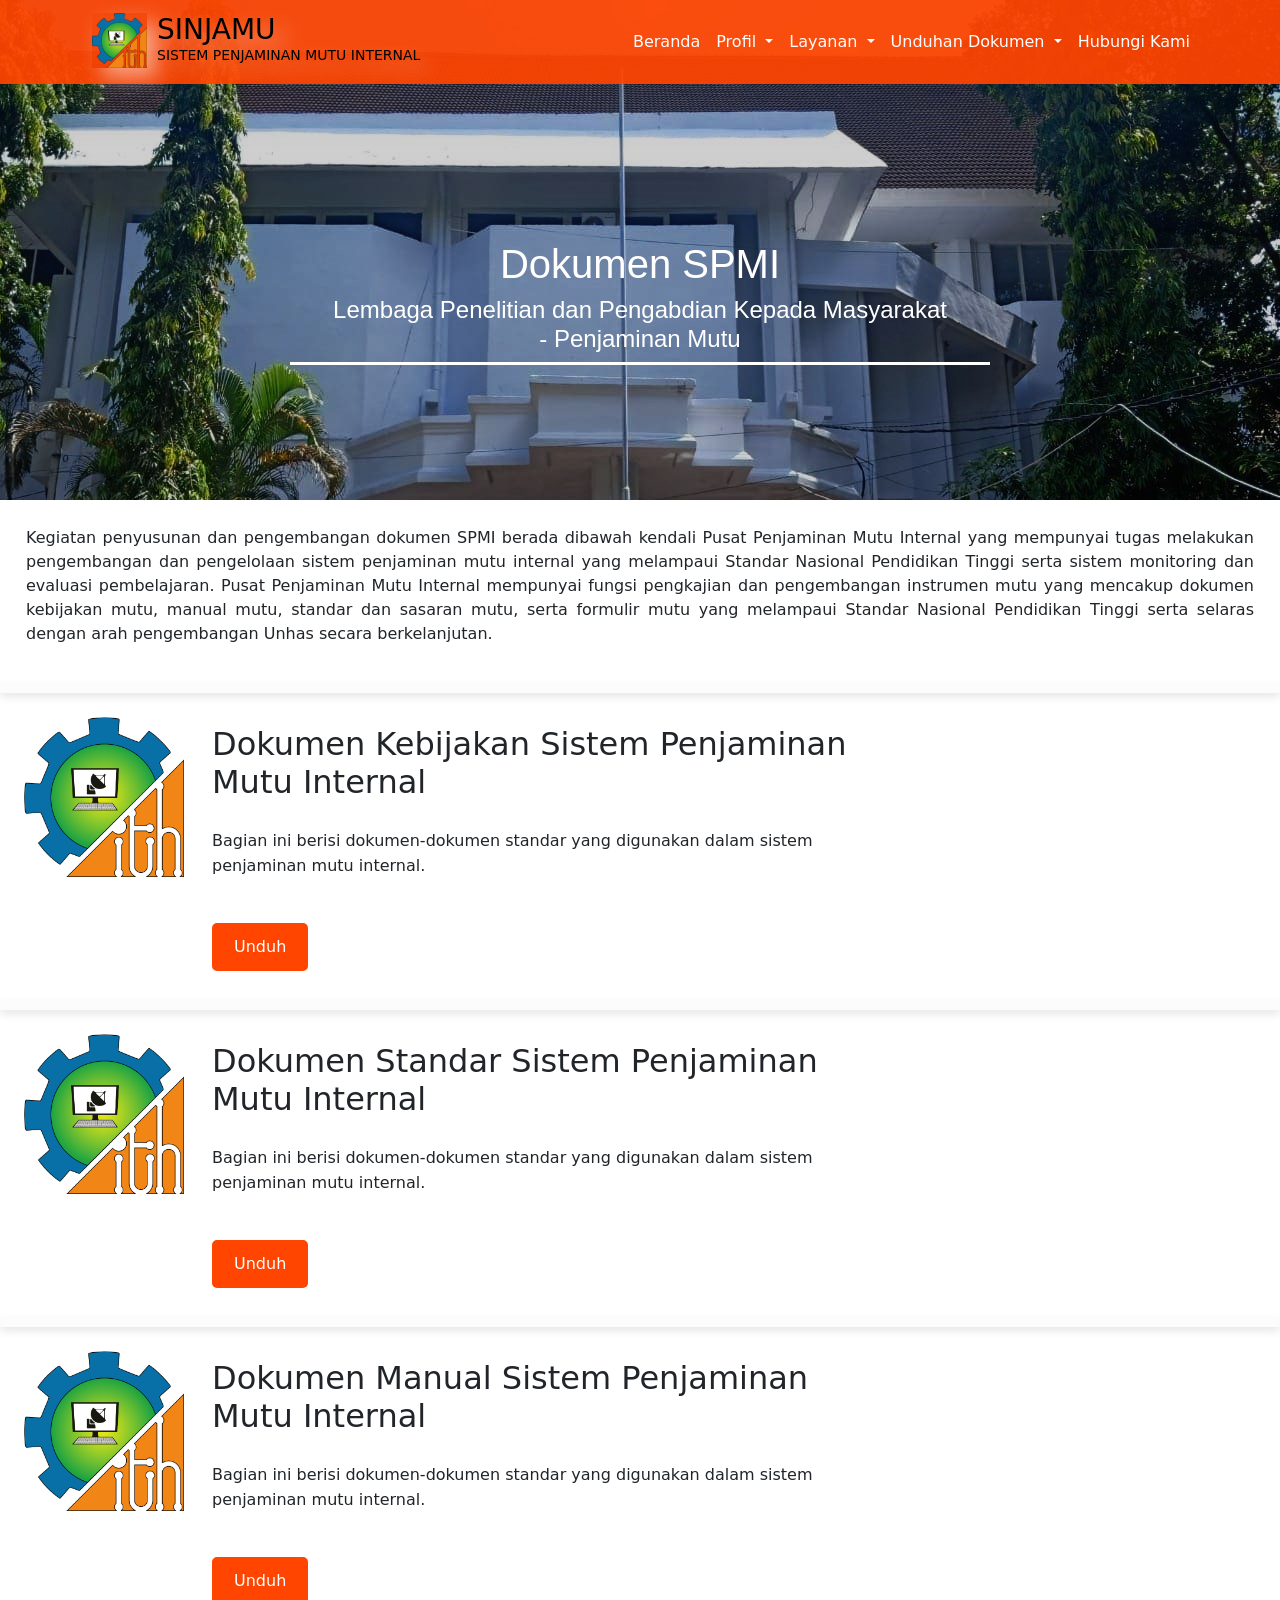
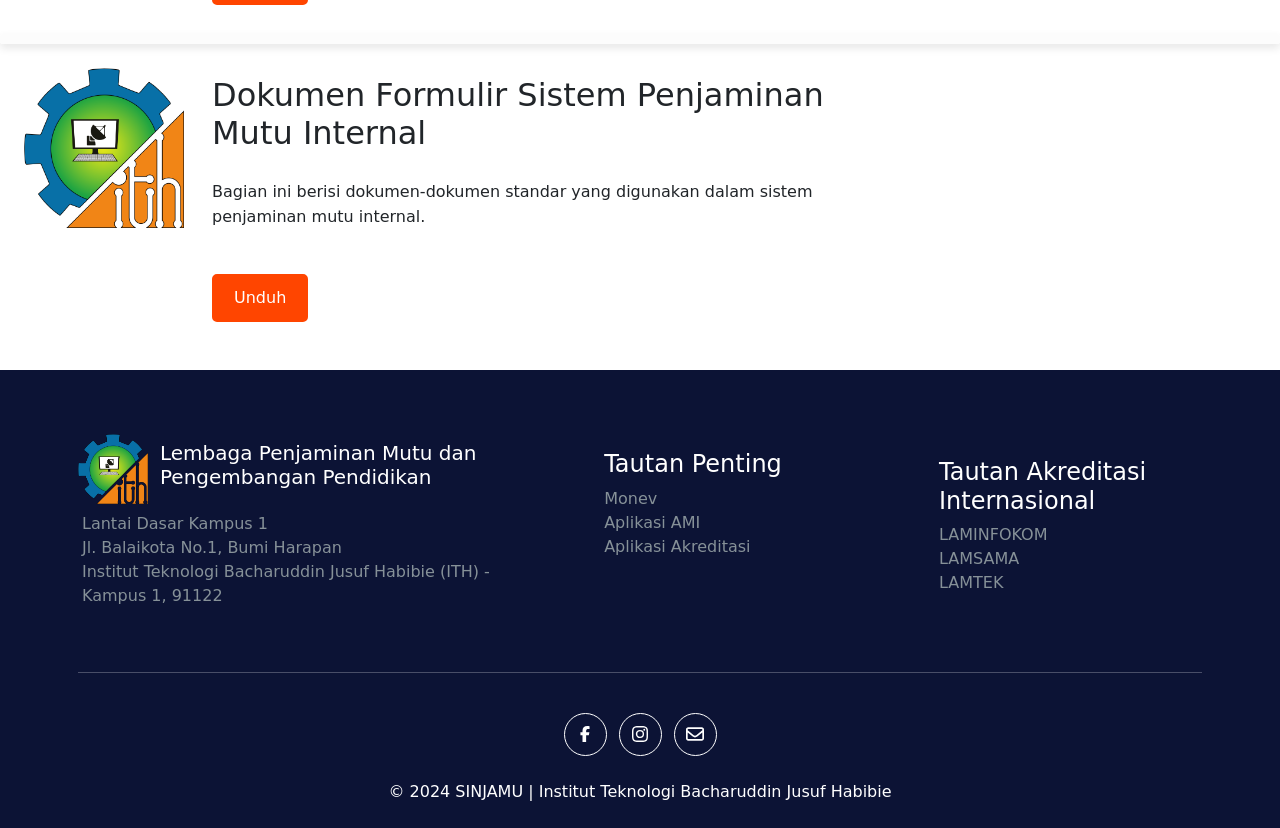
<file: unduhan.html>
<!DOCTYPE html>
<html lang="id">
<head>
    <meta charset="UTF-8">
    <meta name="viewport" content="width=device-width, initial-scale=1.0">
    <title>Lembaga Penjaminan Mutu dan Pengembangan Pendidikan</title>
    <link href="https://cdn.jsdelivr.net/npm/bootstrap@5.3.3/dist/css/bootstrap.min.css" rel="stylesheet" integrity="sha384-QWTKZyjpPEjISv5WaRU9OFeRpok6YctnYmDr5pNlyT2bRjXh0JMhjY6hW+ALEwIH" crossorigin="anonymous">
    <script src="https://cdn.jsdelivr.net/npm/bootstrap@5.3.3/dist/js/bootstrap.bundle.min.js" integrity="sha384-YvpcrYf0tY3lHB60NNkmXc5s9fDVZLESaAA55NDzOxhy9GkcIdslK1eN7N6jIeHz" crossorigin="anonymous"></script>
    <link rel="stylesheet" href="css.css">
</head>
<body>
    <nav
      class="navbar navbar-expand-lg shadow-lg fixed-top text-light"
    >
      <div class="container">
        <a class="navbar-brand" href="#">
          <img width="40px" src="Logo.png" alt="Logo" class="logo" />
          <h3 class="judul-utama ">SINJAMU <br>
            <span class="subjudul">SISTEM PENJAMINAN MUTU INTERNAL</span></h3>
        </a>
        <button class="navbar-toggler" type="button" data-bs-toggle="collapse" data-bs-target="#navbarSupportedContent" aria-controls="navbarSupportedContent" aria-expanded="false" aria-label="Toggle navigation">
            <span class="navbar-toggler-icon"></span>
          </button>
          <div class="collapse navbar-collapse flex justify-content-end" id="navbarSupportedContent">
            <ul class="navbar-nav mb-2 mb-lg-0 text-light">
              <li class="nav-item">
                <a class="nav-link" aria-current="page" href="beranda.html">Beranda</a>
              </li>
              <li class="nav-item dropdown hover-dropdown">
                <a class="nav-link dropdown-toggle" href="#" role="button" data-bs-toggle="dropdown" aria-expanded="false">
                  Profil
                </a>
                <ul class="dropdown-menu">
                  <li><a class="dropdown-item" href="sejarah.html">Sejarah</a></li>
                  <li><a class="dropdown-item" href="visidanmisi.html">Visi dan Misi</a></li>
                  <li><a class="dropdown-item" href="struktur.html">Struktur Organisasi</a></li>
                  <li><a class="dropdown-item" href="dosendanstaff.html">Dosen dan Staff</a></li>
                </ul>
              </li>
              <li class="nav-item dropdown hover-dropdown">
                <a class="nav-link dropdown-toggle" href="#" role="button" data-bs-toggle="dropdown" aria-expanded="false">
                  Layanan
                </a>
                <ul class="dropdown-menu">
                  <li><a class="dropdown-item" href="monev.html">Monitoring dan Evaluasi</a></li>
                  <li><a class="dropdown-item" href="ami.html">Audit Mutu Internal (AMI)</a></li>
                  <li><a class="dropdown-item" href="akreditasi.html">Akreditasi</a></li>
                </ul>
              </li>
              <li class="nav-item dropdown hover-dropdown">
                <a class="nav-link dropdown-toggle" href="index.html" >
                  Unduhan Dokumen
                </a>
              </li>
              <li class="nav-item">
                <a class="nav-link" aria-current="page" href="#footer">Hubungi Kami</a>
              </li>
            </ul>
        </div>
      </div>
    </nav>
    <main class="mb-4">
        <section id="parallax">
            <div class="hero-text">
                <h1 class="text-lightf">Dokumen SPMI</h1>
                <h4>Lembaga Penelitian dan Pengabdian Kepada Masyarakat <br> - Penjaminan Mutu</h4>
                <span style="background-color: #ffff;">
            </div>
        </section>
        <div class="atas p-3">
            <div class="ataslagi">
                <p>Kegiatan penyusunan dan pengembangan dokumen SPMI berada dibawah kendali Pusat Penjaminan Mutu Internal yang mempunyai tugas melakukan pengembangan dan pengelolaan sistem penjaminan mutu internal yang melampaui Standar Nasional Pendidikan Tinggi serta sistem monitoring dan evaluasi pembelajaran. Pusat Penjaminan Mutu Internal mempunyai fungsi pengkajian dan pengembangan instrumen mutu yang mencakup dokumen kebijakan mutu, manual mutu, standar dan sasaran mutu, serta formulir mutu yang melampaui Standar Nasional Pendidikan Tinggi serta selaras dengan arah pengembangan Unhas secara berkelanjutan.</p>
            </div>
        </div>
        <div class="policy-documents"></div>
        <section class="content p-4">
            <div class="dokumen1">
                <img src="Logo.png" alt="Logo" class="logodok1">
                <div class="text-content">
                    <div class="containerr">
                        <h2 class="p-2 g-col-6">Dokumen Kebijakan Sistem Penjaminan Mutu Internal</h2>
                    </div>
                    <div class="pendok">
                        <p>Bagian ini berisi dokumen-dokumen standar yang digunakan dalam sistem penjaminan mutu internal.</p>
                        <a href="dokumen1.pdf" class="download-button">Unduh</a>
                    </div>
                </div>
            </div>
        </section>
        <section class="policy-documents">
        </section>
        <section class="content p-4">
            <div class="dokumen1">
                <img src="Logo.png" alt="Logo" class="logodok1">
                <div class="text-content">
                    <div class="containerr">
                        <h2 class="p-2 g-col-6">Dokumen Standar Sistem Penjaminan Mutu Internal</h2>
                    </div>
                    <div class="pendok">
                        <p>Bagian ini berisi dokumen-dokumen standar yang digunakan dalam sistem penjaminan mutu internal.</p>
                        <a href="dokumen1.pdf" class="download-button">Unduh</a>
                    </div>
                </div>
            </div>
        </section>
        <section class="policy-documents"></section>
        <section class="content p-4">
            <div class="dokumen1">
                <img src="Logo.png" alt="Logo" class="logodok1">
                <div class="text-content">
                    <div class="containerr">
                        <h2 class="p-2 g-col-6">Dokumen Manual Sistem Penjaminan Mutu Internal</h2>
                    </div>
                    <div class="pendok">
                        <p>Bagian ini berisi dokumen-dokumen standar yang digunakan dalam sistem penjaminan mutu internal.</p>
                        <button href="file.pdf" class="download-button">Unduh</button>
                    </div>
                </div>
            </div>
        </section>
        <section class="policy-documents"></section>
        <section class="content p-4">
            <div class="dokumen1">
                <img src="Logo.png" alt="Logo" class="logodok1">
                <div class="text-content">
                    <div class="containerr">
                        <h2 class="p-2 g-col-6">Dokumen Formulir Sistem Penjaminan Mutu Internal</h2>
                    </div>
                    <div class="pendok">
                        <p>Bagian ini berisi dokumen-dokumen standar yang digunakan dalam sistem penjaminan mutu internal.</p>
                        <button href="file.pdf" class="download-button">Unduh</button>
                    </div>
                </div>
            </div>
        </section>
    </main>
    <footer id="footer"
      class="text-start text-lg-start text-white pt-3 px-3"
      style="background-color: #0c1335"
    >
      <div class="container px-2">  
        <section class="">
          <div class="row justify-content-between mt-5 mb-5">
            <div
              class="col-lg-5 col-md-6 pe-4"
              data-aos="fade-down"
              data-aos-duration="1000"
            >
              <div class="brand-footer fw-bold mb-2">
                <img src="Logo.png" width="70px" alt="">
                <h5>Lembaga Penjaminan Mutu dan Pengembangan Pendidikan</h5>
              </div>
              <p style="color: #869198" class="maps ps-1">
                <a target="_blank" href="https://www.google.com/maps/place/Institut+Teknologi+Bacharuddin+Jusuf+Habibie+(+ITH+)+Kampus+1+Rektorat/@-4.0287652,119.6333337,17z/data=!3m1!4b1!4m6!3m5!1s0x2d95bbb762bcd13d:0x95845218a1ae2419!8m2!3d-4.0287652!4d119.6333337!16s%2Fg%2F11fq8b5jqy?entry=ttu">
                  Lantai Dasar Kampus 1<br />
                  Jl. Balaikota No.1, Bumi Harapan<br />
                  Institut Teknologi Bacharuddin Jusuf Habibie (ITH) - Kampus 1, 91122
                </a>
              </p>
            </div>
            <div
              id="text-footer"
              class="col-lg-3 col-md-6 mb-1 mb-md-5 ms-2"
              data-aos="fade-down"
              data-aos-duration="1100"
            >
              <h4 class="mb-2 mt-3">Tautan Penting</h4>
              <ul class="list-unstyled mb-0">
                <li>
                  <a
                    href=""
                    target="_blank"
                    class="text-footer text-decoration-none"
                    >Monev</a
                  >
                </li>
                <li>
                  <a
                    class="text-footer text-decoration-none"
                    target="_blank"
                    href=""
                    >Aplikasi AMI</a
                  >
                </li>
                <li>
                  <a
                    class="text-footer text-decoration-none"
                    target="_blank"
                    href=""
                    >Aplikasi Akreditasi</a
                  >
                </li>
              </ul>
            </div>
            <div
              id="text-footer"
              class="col-lg-3 col-md-6 mb-md-0 ms-2"
              data-aos="fade-down"
              data-aos-duration="1200"
            >
              <h4 class="mb-2 mt-4">Tautan Akreditasi Internasional</h4>
              <ul class="list-unstyled mb-0">
                <li>
                  <a href="https://laminfokom.or.id/official/" class="text-footer text-decoration-none">LAMINFOKOM</a>
                </li>
                <li>
                  <a href="https://lamsama.or.id/" class="text-footer text-decoration-none"
                    >LAMSAMA</a
                  >
                </li>
                <li>
                  <a href="https://lamteknik.or.id/" class="text-footer text-decoration-none"
                    >LAMTEK</a
                  >
                </li>
              </ul>
            </div>
          </div>
        </section>

        <hr class="pb-4" />

        <section class="mb-4 text-center d-flex justify-content-center">
          <main>
            <ul class="example-1">
              <li
                class="icon-content"
              >
                <a
                  class="link-footer"
                  data-social="facebook"
                  aria-label="Facebook"
                  href="https://web.facebook.com/ith.parepare?mibextid=ZbWKwL&_rdc=1&_rdr"
                  target="_blank"
                >
                <svg xmlns="http://www.w3.org/2000/svg" width="16" height="16" viewBox="0 0 320 512"><!--!Font Awesome Free 6.5.2 by @fontawesome - https://fontawesome.com License - https://fontawesome.com/license/free Copyright 2024 Fonticons, Inc.--><path fill="currentColor" d="M80 299.3V512H196V299.3h86.5l18-97.8H196V166.9c0-51.7 20.3-71.5 72.7-71.5c16.3 0 29.4 .4 37 1.2V7.9C291.4 4 256.4 0 236.2 0C129.3 0 80 50.5 80 159.4v42.1H14v97.8H80z"/></svg>
                </a>
                <div class="tooltip">Facebook</div>
              </li>
              <li
              class="icon-content"
            >
              <a
                class="link-footer"
                data-social="instagram"
                aria-label="Instagram"
                href="https://www.instagram.com/ith.campus?igsh=MTVxYmZyems0M2x0Yw%3D%3D"
                target="_blank"
              >
                <svg
                  xmlns="http://www.w3.org/2000/svg"
                  width="16"
                  height="16"
                  fill="currentColor"
                  class="bi bi-instagram"
                  viewBox="0 0 16 16"
                >
                  <path
                    d="M8 0C5.829 0 5.556.01 4.703.048 3.85.088 3.269.222 2.76.42a3.9 3.9 0 0 0-1.417.923A3.9 3.9 0 0 0 .42 2.76C.222 3.268.087 3.85.048 4.7.01 5.555 0 5.827 0 8.001c0 2.172.01 2.444.048 3.297.04.852.174 1.433.372 1.942.205.526.478.972.923 1.417.444.445.89.719 1.416.923.51.198 1.09.333 1.942.372C5.555 15.99 5.827 16 8 16s2.444-.01 3.298-.048c.851-.04 1.434-.174 1.943-.372a3.9 3.9 0 0 0 1.416-.923c.445-.445.718-.891.923-1.417.197-.509.332-1.09.372-1.942C15.99 10.445 16 10.173 16 8s-.01-2.445-.048-3.299c-.04-.851-.175-1.433-.372-1.941a3.9 3.9 0 0 0-.923-1.417A3.9 3.9 0 0 0 13.24.42c-.51-.198-1.092-.333-1.943-.372C10.443.01 10.172 0 7.998 0zm-.717 1.442h.718c2.136 0 2.389.007 3.232.046.78.035 1.204.166 1.486.275.373.145.64.319.92.599s.453.546.598.92c.11.281.24.705.275 1.485.039.843.047 1.096.047 3.231s-.008 2.389-.047 3.232c-.035.78-.166 1.203-.275 1.485a2.5 2.5 0 0 1-.599.919c-.28.28-.546.453-.92.598-.28.11-.704.24-1.485.276-.843.038-1.096.047-3.232.047s-2.39-.009-3.233-.047c-.78-.036-1.203-.166-1.485-.276a2.5 2.5 0 0 1-.92-.598 2.5 2.5 0 0 1-.6-.92c-.109-.281-.24-.705-.275-1.485-.038-.843-.046-1.096-.046-3.233s.008-2.388.046-3.231c.036-.78.166-1.204.276-1.486.145-.373.319-.64.599-.92s.546-.453.92-.598c.282-.11.705-.24 1.485-.276.738-.034 1.024-.044 2.515-.045zm4.988 1.328a.96.96 0 1 0 0 1.92.96.96 0 0 0 0-1.92m-4.27 1.122a4.109 4.109 0 1 0 0 8.217 4.109 4.109 0 0 0 0-8.217m0 1.441a2.667 2.667 0 1 1 0 5.334 2.667 2.667 0 0 1 0-5.334"
                  />
                </svg>
              </a>
              <div class="tooltip">Instagram</div>
            </li>
              <li
                class="icon-content"
              >
                <a
                  class="link-footer"
                  data-social="email"
                  aria-label="Email"
                  href="mailto:alfiaan8@gmail.com"
                  target="_blank"
                >
                <svg xmlns="http://www.w3.org/2000/svg" width="18" height="18" viewBox="0 0 512 512"><!--!Font Awesome Free 6.5.2 by @fontawesome - https://fontawesome.com License - https://fontawesome.com/license/free Copyright 2024 Fonticons, Inc.--><path fill="currentColor" d="M64 112c-8.8 0-16 7.2-16 16v22.1L220.5 291.7c20.7 17 50.4 17 71.1 0L464 150.1V128c0-8.8-7.2-16-16-16H64zM48 212.2V384c0 8.8 7.2 16 16 16H448c8.8 0 16-7.2 16-16V212.2L322 328.8c-38.4 31.5-93.7 31.5-132 0L48 212.2zM0 128C0 92.7 28.7 64 64 64H448c35.3 0 64 28.7 64 64V384c0 35.3-28.7 64-64 64H64c-35.3 0-64-28.7-64-64V128z"/></svg>
                </a>
                <div class="tooltip">Email</div>
              </li>
            </ul>
          </main>
        </section>
      </div>
      <div class="text-cr text-center pb-2">
        <p>
          © 2024 SINJAMU | Institut Teknologi Bacharuddin Jusuf Habibie
        </p>
      </div>
    </footer>
</body>
</html>
</file>
<file: css.css>
nav {
  background-color: #ff4400ee;
  color: #ffff;
}

ul li .nav-link {
  color: #ffff;
}

.custom-caption {
  margin-top: 15px;
  margin-bottom: 200px;
  text-color: #000;
}

.custom-caption h2{
  color: #000000;  
  font-family: 'Times New Roman', Times, serif;
  font-style: bold;
}

.hover-dropdown:hover .dropdown-menu {
  display: block;
  margin-top: 0; /* Adjust if needed */
}

.hero-text {
  font-family: 'Poppins', sans-serif;
  padding: 20px;
}
.hero-text span {
  height: 3px;
  width: 700px;
}
@media (max-width: 768px) {
  .hero-text span {
    width: 320px;
  }
}

.berita {
  text-align: center;
}
.berita-item {
    margin-bottom: 2rem;
    position: center;
    text-align: center;
}
.berita-item img {
  max-width: 100%;
  height: auto;
  margin-bottom: 15px;
  max-height: 200px; /* Adjust this value as needed */
  width: auto;
}
.berita-item h5 {
  margin-top: 1rem;
}

#parallax {
  padding: 20px;
  height: 500px;
  background-position: center bottom;
  background-attachment: fixed;
  background-image: url("bg-kampus.jpeg");
}

@media (max-width: 768px) {
  #parallax {
    background-position: center 600px;
  }
}

.hero-text {
  padding-top: 220px;
  display: flex;
  flex-direction: column;
  justify-content: center;
  align-items: center;
  text-align: center;
  color: #ffff;
}
.container .judul-utama {
  text-shadow: 10px 10px 20px rgba(255, 255, 255, 0.5);
}

.navbar-brand {
  text-align: start;
  display: flex;
  flex-direction: row;
}

.logo {
  height: 55px;
  width: 55px;
  margin: 0 10px 0 10px; /* Mengurangi margin kanan */
  display: block;
  box-shadow: 10px 10px 20px rgba(255, 255, 255, 0.5);
}

.container h2 {
  text-shadow: 10px 10px 20px rgba(255, 255, 255, 0.5);
}

.subjudul {
  font-size: 14px; /* Ukuran font untuk SISTEM PENJAMINAN MUTU INTERNAL */
  display: block;
  text-shadow: 10px 10px 20px rgba(255, 255, 255, 0.5);
}

/* Menambahkan gaya dasar untuk menu dan submenu */
/*  */

.menu li a.profil::after {
  content: " \25BC"; /* Unicode untuk segitiga ke bawah */
  margin-left: 5px; /* Jarak antara teks dan ikon */
  font-size: 12px; /* Ukuran segitiga */
}
.menu li a.layanan::after {
  content: " \25BC"; /* Unicode untuk segitiga ke bawah */
  margin-left: 5px; /* Jarak antara teks dan ikon */
  font-size: 12px; /* Ukuran segitiga */
}
.menu li a.unduhan::after {
  content: " \25BC"; /* Unicode untuk segitiga ke bawah */
  margin-left: 5px; /* Jarak antara teks dan ikon */
  font-size: 12px; /* Ukuran segitiga */
}

/* Menambahkan z-index untuk memastikan submenu berada di atas elemen lain */

.atas {
  margin-top: 10px;
  margin-left: 10px;
  margin-right: 10px;
  text-align: justify;
  justify-content: center;
}
/* Gaya untuk bagian hero */
.hero {
  align-items: center;
  justify-content: center;
  text-align: center;
}

.hero .overlay {
  position: absolute;
  top: 0;
  left: 0;
  right: 0;
  bottom: 0;
  background: rgba(0, 0, 0, 0.5);
}

.hero-content {
  position: relative;
  z-index: 1;
}

.hero h1 {
  font-size: 48px;
  margin: 0;
}

.hero h2 {
  font-size: 24px;
  margin: 10px 0 0;
}
/* Gaya untuk bagian konten */
.content {
  padding: 20px 0;
}

.content p {
  font-size: 16px;
  line-height: 1.6;
}

.dokumen1 img {
  width: 160px;
  height: auto;
}
.dokumen1 {
  display: flex;
  padding-right: 0;
  align-items: flex-start; /* Mengatur elemen agar berada di bagian atas */
  gap: 20px; /* Jarak antara gambar dan konten */
}

.logodok1 {
  width: 20px; /* Agar gambar tidak mengecil */
}

.text-content {
  display: flex;
  flex-direction: column; /* Mengatur kontainer dan pendok bersusun vertikal */
}

.containerr,
.pendok {
  max-width: 700px; /* Atur lebar maksimal container */
}

@media (max-width: 768px) {
  .containerr,
  .pendok {
    max-width: 100%;
  }
}

.containerr h2 {
  margin: 0; /* Hilangkan margin default h2 */
  padding-left: 0;
}

.pendok p {
  padding: 8px;
  margin-top: 10px; /* Berikan sedikit jarak di atas paragraf */
}

.download-button {
  display: inline-block;
  background-color: #ff4500;
  color: white;
  padding: 10px 20px;
  margin-top: 20px;
  margin-left: 8px;
  border: 2px solid #ff4500;
  border-radius: 5px;
  text-decoration: none;
  cursor: pointer;
}

.download-button:hover {
  background-color: #ffff;
  color: #ff4500;
}
/* Gaya untuk bagian dokumen kebijakan */
.policy-documents {
  background-color: rgba(12, 19, 53, 0.01); /* Warna latar belakang biru */
  color: white; /* Warna teks putih */
  padding: 5px 0px;
  margin-top: 5px;
  border-radius: 2px;
  box-shadow: 0 4px 8px rgba(0, 0, 0, 0.1);
  min-height: 2px;
}

.policy-documents h2 {
  font-size: 28px;
  margin-bottom: 0;
  margin-top: 5px;
  color: white;
  border-bottom: 2px solid white; /* Garis bawah */
  padding-bottom: 0;
  margin-bottom: 0;
}

.policy-documents2 {
  background-color: #0c1335; /* Warna latar belakang biru */
  color: white; /* Warna teks putih */
  padding: 5px 0px;
  margin-top: 5px;
  border-radius: 8px;
  box-shadow: 0 4px 8px rgba(0, 0, 0, 0.1);
  min-height: 2px;
}

.policy-documents2 h2 {
  font-size: 28px;
  margin-bottom: 0;
  margin-top: 5px;
  color: white;
  border-bottom: 2px solid white; /* Garis bawah */
  padding-bottom: 0;
  margin-bottom: 0;
}

/* Gaya untuk footer */
ul {
  list-style: none;
}

.example-1 {
  display: flex;
  margin: 0;
  padding: 0;
  gap: 12px;
}
.example-1 .icon-content {
  position: relative;
}
.example-1 .icon-content .tooltip {
  position: absolute;
  top: -30px;
  left: 50%;
  transform: translateX(-50%);
  background-color: #000;
  color: #fff;
  padding: 6px 10px;
  border-radius: 5px;
  opacity: 0;
  visibility: hidden;
  font-size: 14px;
  transition: all 0.3s ease;
}
.example-1 .icon-content:hover .tooltip {
  opacity: 1;
  visibility: visible;
  top: -50px;
}
.example-1 .icon-content .link {
  display: flex;
  justify-content: center;
  align-items: center;
  width: 43px;
  height: 43px;
  border-radius: 50%;
  color: var(--bs-light-text-emphasis);
  transition: all 0.3s ease-in-out;
  border: 1px solid var(--bs-light-text-emphasis);
}
.example-1 .icon-content .link-footer {
  display: flex;
  justify-content: center;
  align-items: center;
  width: 43px;
  height: 43px;
  border-radius: 50%;
  color: white;
  transition: all 0.3s ease-in-out;
  border: 1px solid white;
}
.example-1 .icon-content .link:hover {
  box-shadow: 3px 2px 45px 0px rgb(0 0 0 / 12%);
}
.example-1 .icon-content .link svg {
  width: 20px;
  height: 20px;
}
.example-1 .icon-content .link-footer[data-social="instagram"]:hover {
  color: #dc2743;
}
.example-1 .icon-content .link-footer[data-social="facebook"]:hover {
  color: #0866ff;
}
.example-1 .icon-content .link-footer[data-social="email"]:hover {
  color: gray;
}

.carousel-item img {
  object-fit: cover;
}

.carousel-control-prev, .carousel-control-next {
  bottom: 35%; /* Adjust this value as needed */
}

#text-footer ul li a {
  color: #869198;
}
#text-footer ul li a:hover {
  transition: all 0.3s;
  padding-left: 5px;
  color: #ffff;
}

.brand-footer {
  display: flex;
  flex-direction: row;
  justify-content: center;
  align-items: center;
  gap: 12px;
}

.maps a {
  color: #869198;
  text-decoration: none;
}
.maps a:hover {
  color: #ffff;
}
</file>
